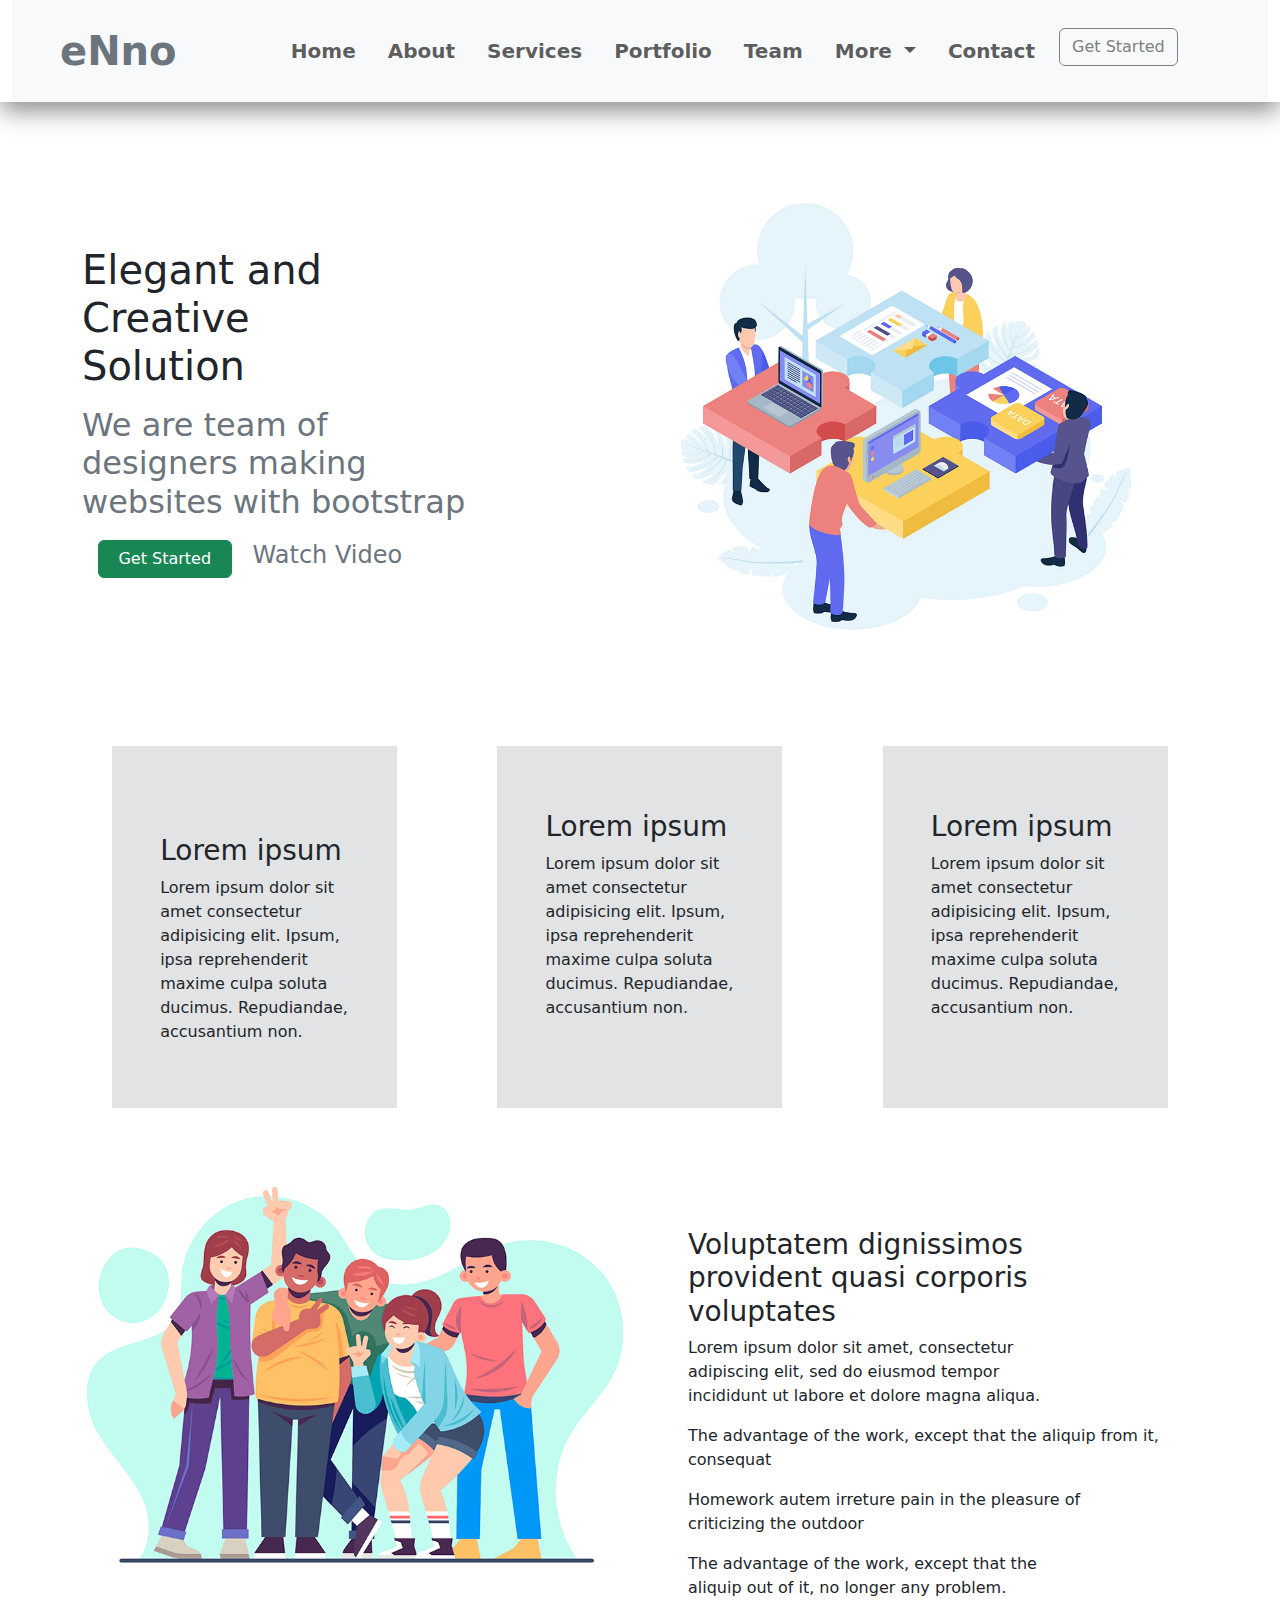
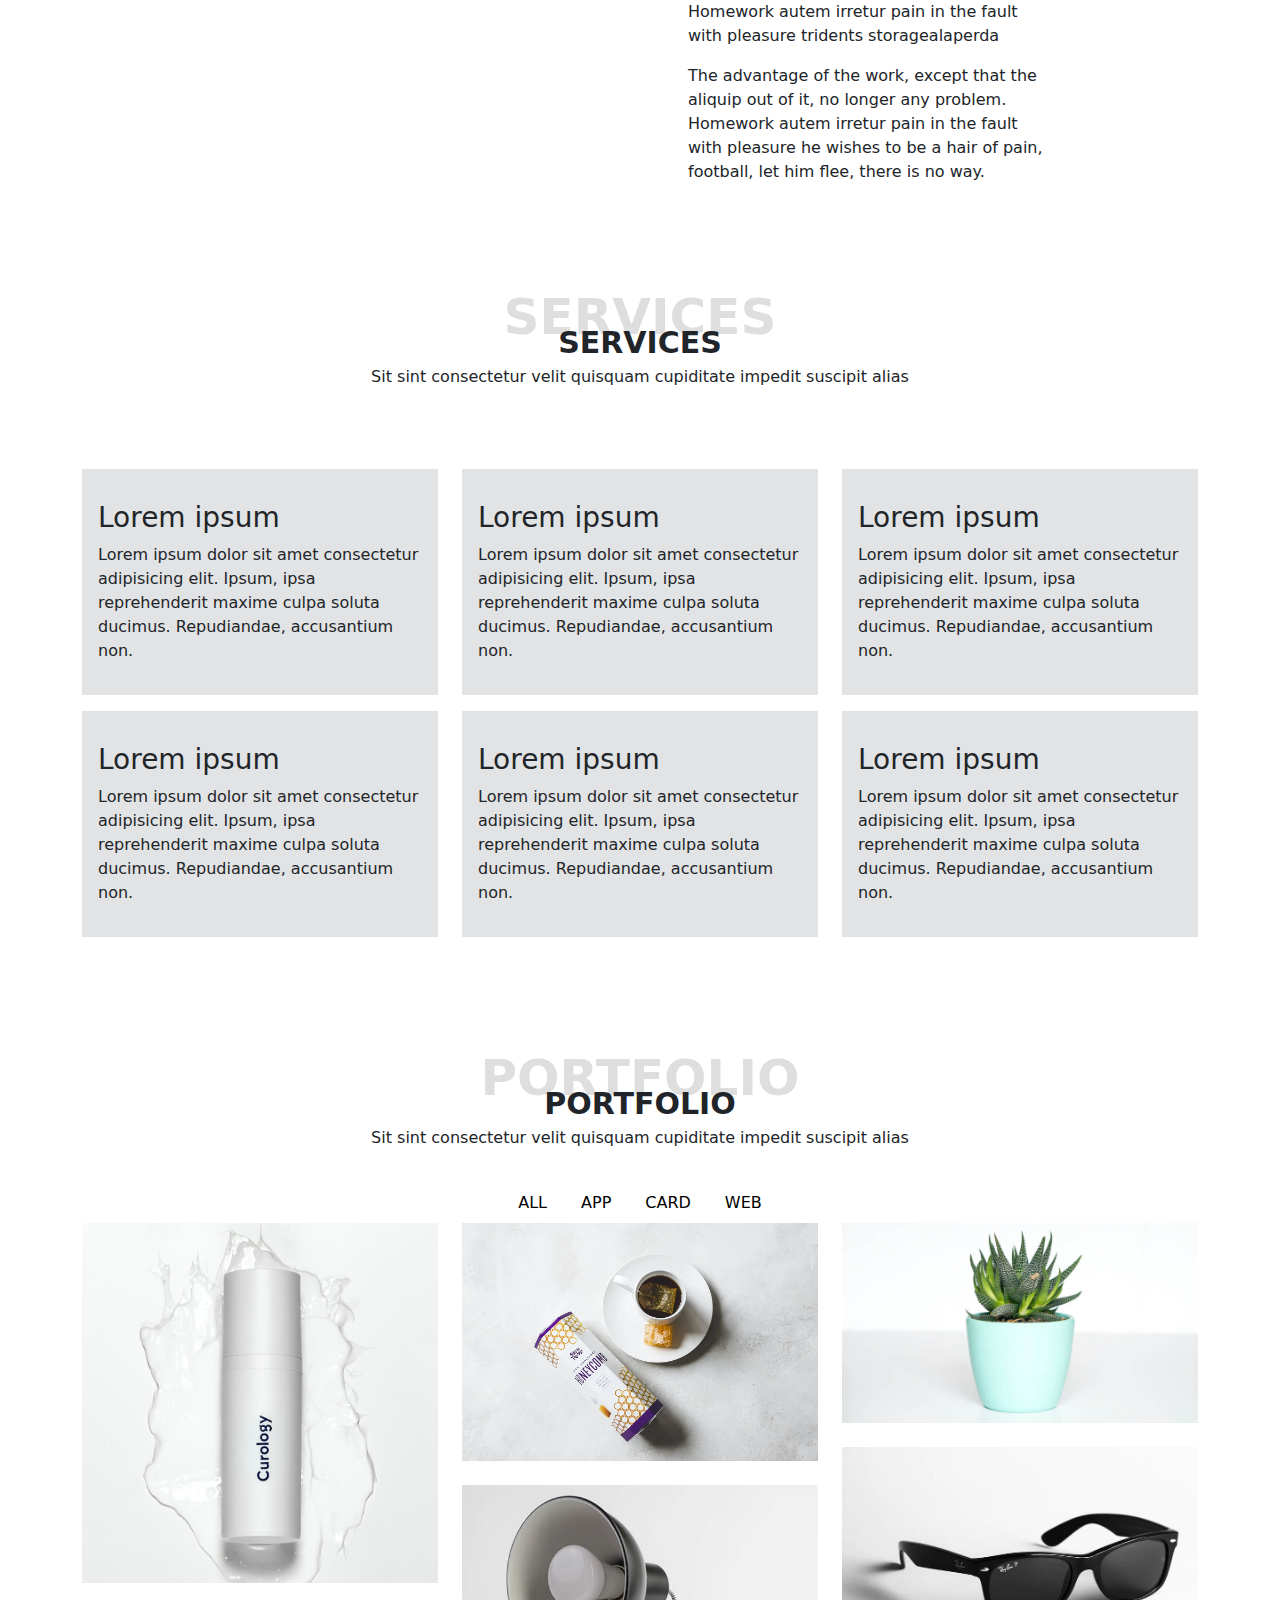
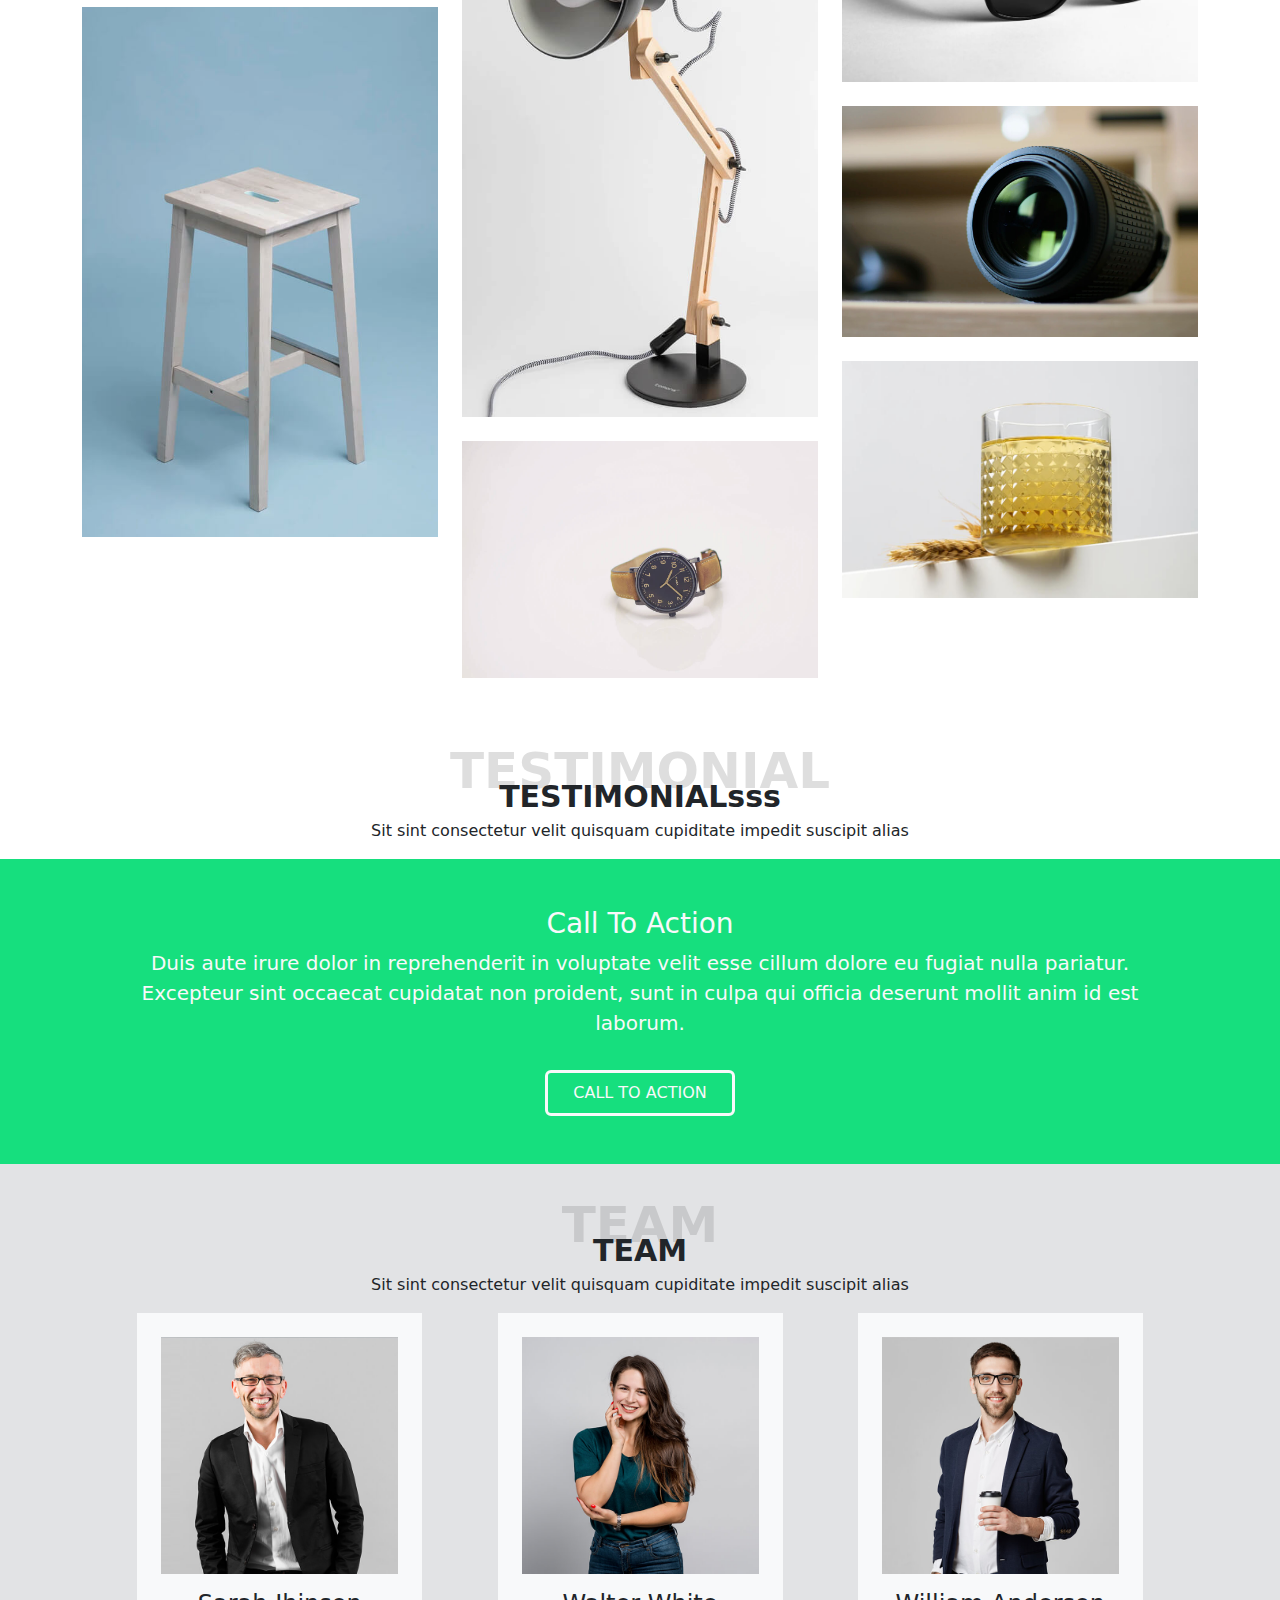
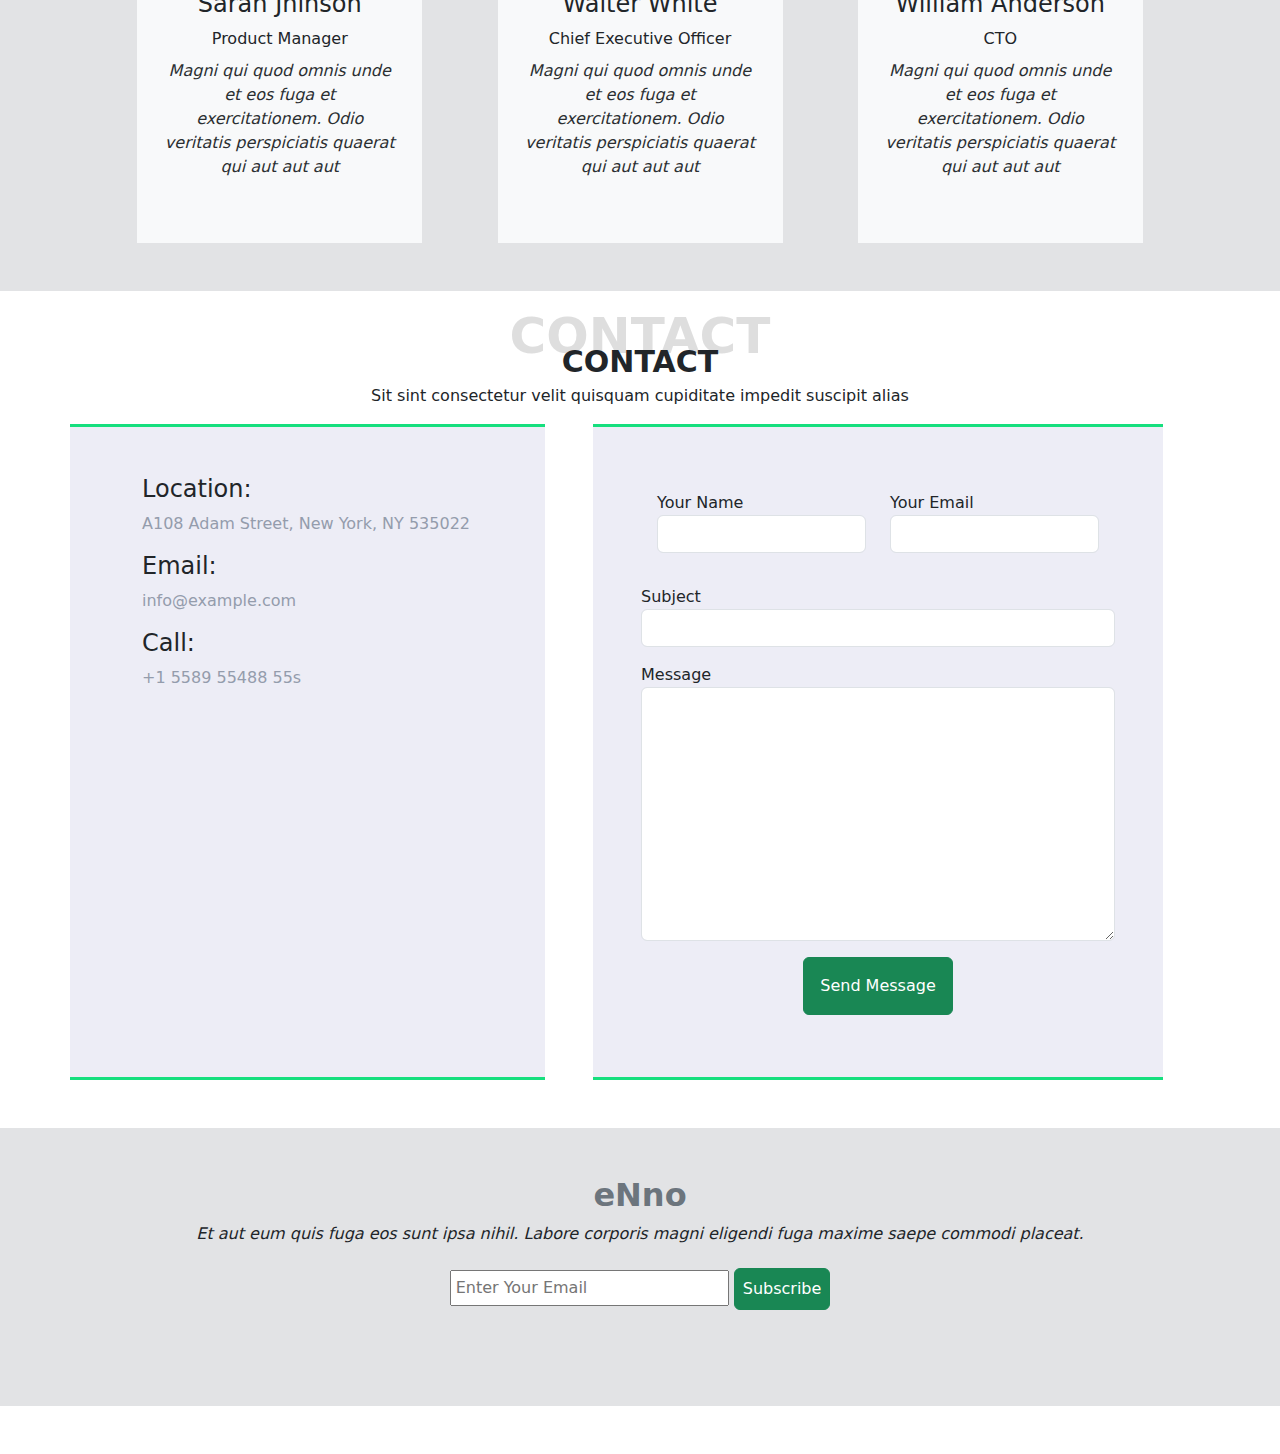
<file: index.html>
<!DOCTYPE html>
<html lang="en">
  <head>
    <meta charset="UTF-8" />
    <meta name="viewport" content="width=device-width, initial-scale=1.0" />
    <title>Enno</title>
    <link
      href="https://cdn.jsdelivr.net/npm/bootstrap@5.3.3/dist/css/bootstrap.min.css"
      rel="stylesheet"
      integrity="sha384-QWTKZyjpPEjISv5WaRU9OFeRpok6YctnYmDr5pNlyT2bRjXh0JMhjY6hW+ALEwIH"
      crossorigin="anonymous"
    />
    <link
      rel="stylesheet"
      href="https://cdnjs.cloudflare.com/ajax/libs/OwlCarousel2/2.3.4/assets/owl.carousel.min.css"
      integrity="sha512-tS3S5qG0BlhnQROyJXvNjeEM4UpMXHrQfTGmbQ1gKmelCxlSEBUaxhRBj/EFTzpbP4RVSrpEikbmdJobCvhE3g=="
      crossorigin="anonymous"
      referrerpolicy="no-referrer"
    />

    <link
      rel="stylesheet"
      href="https://cdnjs.cloudflare.com/ajax/libs/font-awesome/6.5.2/css/all.min.css"
      integrity="sha512-SnH5WK+bZxgPHs44uWIX+LLJAJ9/2PkPKZ5QiAj6Ta86w+fsb2TkcmfRyVX3pBnMFcV7oQPJkl9QevSCWr3W6A=="
      crossorigin="anonymous"
      referrerpolicy="no-referrer"
    />
    <link
      rel="stylesheet"
      href="https://cdnjs.cloudflare.com/ajax/libs/OwlCarousel2/2.3.4/assets/owl.theme.default.min.css"
      integrity="sha512-sMXtMNL1zRzolHYKEujM2AqCLUR9F2C4/05cdbxjjLSRvMQIciEPCQZo++nk7go3BtSuK9kfa/s+a4f4i5pLkw=="
      crossorigin="anonymous"
      referrerpolicy="no-referrer"
    />
    <link rel="stylesheet" href="style.css" />
  </head>
  <body>
    <!-- ---------------header--------------- -->
    <header class="container-fluid">
      <nav class="navbar navbar-expand-lg navbar-light bg-light py-3">
        <a class="navbar-brand ps-5 text-secondary fs-1 fw-bold" href="#"
          >eNno</a
        >
        <button
          class="navbar-toggler"
          type="button"
          data-toggle="collapse"
          data-target="#navbarNav"
          aria-controls="navbarNav"
          aria-expanded="false"
          aria-label="Toggle navigation"
        >
          <span class="navbar-toggler-icon"></span>
        </button>
        <div
          class="collapse navbar-collapse justify-content-around"
          id="navbarNav"
        >
          <ul class="navbar-nav gap-3">
            <li class="nav-item">
              <a
                class="nav-link hover-text text-decoration-none fs-5 fw-bold"
                href="#"
                >Home</a
              >
            </li>
            <li class="nav-item">
              <a
                class="nav-link hover-text text-decoration-none fs-5 fw-bold"
                href="#about"
                >About</a
              >
            </li>
            <li class="nav-item">
              <a
                class="nav-link hover-text text-decoration-none fs-5 fw-bold"
                href="#service"
                >Services</a
              >
            </li>
            <li class="nav-item">
              <a
                class="nav-link hover-text text-decoration-none fs-5 fw-bold"
                href="#portfolio"
                >Portfolio</a
              >
            </li>
            <li class="nav-item">
              <a
                class="nav-link hover-text text-decoration-none fs-5 fw-bold"
                href="#team"
                >Team</a
              >
            </li>
            <li class="nav-item dropdown">
              <a
                class="nav-link hover-text dropdown-toggle text-decoration-none fs-5 fw-bold"
                href="#"
                id="navbarDropdown"
                role="button"
                data-toggle="dropdown"
                aria-haspopup="true"
                aria-expanded="false"
              >
                More
              </a>
              <div class="dropdown-menu" aria-labelledby="navbarDropdown">
                <a class="dropdown-item" href="#">Action</a>
                <a class="dropdown-item" href="#">Another action</a>
                <a class="dropdown-item" href="#">Something else here</a>
              </div>
            </li>
            <li class="nav-item">
              <a
                class="nav-link hover-text text-decoration-none fs-5 fw-bold"
                href="#contact"
                >Contact</a
              >
            </li>
            <li class="nav-item">
              <button class="btn header-btn btn-transparent">
                Get Started
              </button>
            </li>
          </ul>
        </div>
      </nav>

      <!-- <nav class="container py-3 d-flex justify-content-between">
        <h2>eNno</h2>
        <div class="list d-flex gap-4 mt-2">
          <a href="" class="text-decoration-none fs-5 fw-bold">Home</a>
          <a href="#about" class="text-decoration-none fs-5 fw-bold">About</a>
          <a href="#service" class="text-decoration-none fs-5 fw-bold"
            >Services</a
          >
          <a href="#portfolio" class="text-decoration-none fs-5 fw-bold"
            >Portfolio</a
          >
          <a href="#team" class="text-decoration-none fs-5 fw-bold">Team</a>
          <div class="dropdown">
            <button
              class="btn dropdown-toggle p-0"
              type="button"
              data-bs-toggle="dropdown"
              aria-expanded="false"
            >
              <a href="" class="text-decoration-none fs-5 fw-bold">Home</a>
            </button>
            <ul class="dropdown-menu">
              <li><a class="dropdown-item" href="#">Action</a></li>
              <li><a class="dropdown-item" href="#">Another action</a></li>
              <li><a class="dropdown-item" href="#">Something else here</a></li>
            </ul>
          </div>
          <a href="#contact" class="text-decoration-none fs-5 fw-bold"
            >Contact</a
          >
          <button class="btn header-btn btn-transparent">Get Started</button>
        </div>
      </nav> -->
    </header>
    <!-- ---------------header--------------- -->

    <!-- ---------------first-section--------------- -->

    <section class="container-fluid mt-5">
      <div class="container mt-5">
        <div class="row mt-5">
          <div class="row">
            <div class="col-lg-6 col-md- my-5">
              <h2 class="w-50 pt-5 fs-1">Elegant and Creative Solution</h2>
              <h6 class="w-75 pt-2 fs-2 text-secondary">
                We are team of designers making websites with bootstrap
              </h6>
              <div class="mt-3">
                <button class="btn btn-success mx-3 w-25">Get Started</button>
                <span class="text-secondary fs-4"
                  ><i
                    class="fa-regular fa-circle-play fa-xl"
                    style="color: #4c4e52"
                  ></i>
                  Watch Video</span
                >
              </div>
            </div>
            <div class="col-lg-6 p-5">
              <div class="ani-section">
                <img src="hero-img.png"    alt="" class="img-fluid" />
              </div>
            </div>
          </div>
          <div class="container">
            <div class="row d-flex justify-content-around gap-3">
              <div class="col-lg-3 p-5 bg-secondary-subtle">
                <i
                  class="fa-solid fa-laptop fa-xl mx-5"
                  style="color: #07f24e"
                ></i>
                <h3 class="mt-3 hover-text">Lorem ipsum</h3>
                <p>
                  Lorem ipsum dolor sit amet consectetur adipisicing elit.
                  Ipsum, ipsa reprehenderit maxime culpa soluta ducimus.
                  Repudiandae, accusantium non.
                </p>
              </div>
              <div class="col-lg-3 p-5 bg-secondary-subtle">
                <i
                  class="fa-solid fa-rectangle-list fa-2xl"
                  style="color: #07f24e"
                ></i>
                <h3 class="mt-3 hover-text">Lorem ipsum</h3>
                <p>
                  Lorem ipsum dolor sit amet consectetur adipisicing elit.
                  Ipsum, ipsa reprehenderit maxime culpa soluta ducimus.
                  Repudiandae, accusantium non.
                </p>
              </div>
              <div class="col-lg-3 p-5 bg-secondary-subtle">
                <i
                  class="fa-solid fa-clipboard fa-2xl"
                  style="color: #07f24e"
                ></i>
                <h3 class="mt-3 hover-text">Lorem ipsum</h3>
                <p>
                  Lorem ipsum dolor sit amet consectetur adipisicing elit.
                  Ipsum, ipsa reprehenderit maxime culpa soluta ducimus.
                  Repudiandae, accusantium non.
                </p>
              </div>
            </div>
          </div>
        </div>
      </div>
    </section>


    
    <!-- ---------------first-section--------------- -->

    <!-- ---------------about----------------->
    <section class="container-fluid mt-5 py-4" id="about">
      <div class="container">
        <div class="row">
          <div class="col-lg-6">
            <img src="about.png" alt="" class="img-fluid" />
          </div>
          <div class="col-lg-6 p-5">
            <h3>Voluptatem dignissimos provident quasi corporis voluptates</h3>
            <p class="w-75">
              Lorem ipsum dolor sit amet, consectetur adipiscing elit, sed do
     
              eiusmod tempor incididunt ut labore et dolore magna aliqua.
            </p>
            <p>
              <i
                class="fa-regular fa-circle-check fa-2xl"
                style="color: #07f24e"
              ></i>
              The advantage of the work, except that the aliquip from it,
              consequat
            </p>
            <p>
              <i
                class="fa-regular fa-circle-check fa-2xl"
                style="color: #07f24e"
              ></i>
              Homework autem irreture pain in the pleasure of criticizing the
              outdoor
            </p>
            <p class="w-75">
              <i
                class="fa-regular fa-circle-check fa-2xl"
                style="color: #07f24e"
              ></i>
              The advantage of the work, except that the aliquip out of it, no
              longer any problem. Homework autem irretur pain in the fault with
              pleasure tridents storagealaperda
            </p>
            <p class="w-75 fs-6">
              The advantage of the work, except that the aliquip out of it, no
              longer any problem. Homework autem irretur pain in the fault with
              pleasure he wishes to be a hair of pain, football, let him flee,
              there is no way.
            </p>
          </div>
        </div>
      </div>
    </section>
    <!-- ---------------about--------------- -->

    <!-- ---------------service--------------- -->
    <section class="container-fluid mb-5" id="service">
      <div class="container">
        <div class="teams my-5 d-flex flex-column align-items-center">
          <span class="ansil">SERVICES</span>
          <span class="kid">SERVICES</span>
          <p>
            Sit sint consectetur velit quisquam cupiditate impedit suscipit
            alias
          </p>
        </div>
        <div class="row">
          <div class="col-lg-4 col-md-6 mt-3">
            <div class="bg-secondary-subtle p-3">
              <i class="fa-brands fa-dribbble fa-2xl text-success"></i>
              <h3 class="mt-3 hover-text">Lorem ipsum</h3>
              <p>
                Lorem ipsum dolor sit amet consectetur adipisicing elit. Ipsum,
                ipsa reprehenderit maxime culpa soluta ducimus. Repudiandae,
                accusantium non.
              </p>
            </div>
          </div>
          <div class="col-lg-4 col-md-6 mt-3">
            <div class="bg-secondary-subtle p-3">
              <i class="fa-brands fa-dribbble fa-2xl text-success"></i>
              <h3 class="mt-3 hover-text">Lorem ipsum</h3>
              <p>
                Lorem ipsum dolor sit amet consectetur adipisicing elit. Ipsum,
                ipsa reprehenderit maxime culpa soluta ducimus. Repudiandae,
                accusantium non.
              </p>
            </div>
          </div>
          <div class="col-lg-4 col-md-6 mt-3">
            <div class="bg-secondary-subtle p-3">
              <i class="fa-brands fa-dribbble fa-2xl text-success"></i>
              <h3 class="mt-3 hover-text">Lorem ipsum</h3>
              <p>
                Lorem ipsum dolor sit amet consectetur adipisicing elit. Ipsum,
                ipsa reprehenderit maxime culpa soluta ducimus. Repudiandae,
                accusantium non.
              </p>
            </div>
          </div>
          <div class="col-lg-4 col-md-6 mt-3">
            <div class="bg-secondary-subtle p-3">
              <i class="fa-brands fa-dribbble fa-2xl text-success"></i>
              <h3 class="mt-3 hover-text">Lorem ipsum</h3>
              <p>
                Lorem ipsum dolor sit amet consectetur adipisicing elit. Ipsum,
                ipsa reprehenderit maxime culpa soluta ducimus. Repudiandae,
                accusantium non.
              </p>
            </div>
          </div>
          <div class="col-lg-4 col-md-6 mt-3">
            <div class="bg-secondary-subtle p-3">
              <i class="fa-brands fa-dribbble fa-2xl text-success"></i>
              <h3 class="mt-3 hover-text">Lorem ipsum</h3>
              <p>
                Lorem ipsum dolor sit amet consectetur adipisicing elit. Ipsum,
                ipsa reprehenderit maxime culpa soluta ducimus. Repudiandae,
                accusantium non.
              </p>
            </div>
          </div>
          <div class="col-lg-4 col-md-6 mt-3">
            <div class="bg-secondary-subtle p-3">
              <i class="fa-brands fa-dribbble fa-2xl text-success"></i>
              <h3 class="mt-3 hover-text">Lorem ipsum</h3>
              <p>
                Lorem ipsum dolor sit amet consectetur adipisicing elit. Ipsum,
                ipsa reprehenderit maxime culpa soluta ducimus. Repudiandae,
                accusantium non.
              </p>
            </div>
          </div>
        </div>
      </div>
    </section>
    <!-- ---------------service--------------- -->

    <!-- ---------------portfolio----------------->
    <section class="container-fluid py-5" id="portfolio">
      <div class="teams mt-5 d-flex flex-column align-items-center">
        <span class="ansil">PORTFOLIO</span>
        <span class="kid">PORTFOLIO</span>
        <p>
          Sit sint consectetur velit quisquam cupiditate impedit suscipit alias
        </p>
      </div>
      <div class="container mt-3">
        <ul class="nav nav-tabs d-flex justify-content-center">
          <li class="nav-item">
            <a class="nav-link text-black fs-6" aria-current="page" href="#"
              >ALL</a
            >
          </li>
          <li class="nav-item">
            <a class="nav-link hover-text text-black fs-6" href="#">APP</a>
          </li>
          <li class="nav-item">
            <a class="nav-link hover-text text-black fs-6" href="#">CARD</a>
          </li>
          <li class="nav-item">
            <a class="nav-link hover-text text-black fs-6">WEB</a>
          </li>
        </ul>
      </div>
      <div class="container">
        <div class="row d-flex justify-content-evenly">
          <div class="col-lg-4">
            <div class="row">
              <div class="p-card">
                <img
                  src="portfolio\portfolio-1.jpg"
                  alt=""
                  class="img-fluid p-img"
                />
                <div class="d-card mx-4">
                  <div class="dcard-section1 p-2">
                    <h5 class="text-secondary">App 1</h5>
                    <h6 class="text-secondary">App</h6>
                  </div>
                </div>
              </div>
            </div>
            <div class="row mt-4">
              <div class="p-card">
                <img
                  src="portfolio\portfolio-6.jpg"
                  alt=""
                  class="img-fluid p-img"
                />
                <div class="d-card mx-4">
                  <div class="dcard-section1 p-2">
                    <h5 class="text-secondary">App 1</h5>
                    <h6 class="text-secondary">App</h6>
                  </div>
                </div>
              </div>
            </div>
          </div>

          <div class="col-lg-4">
            <div class="row">
              <div class="p-card">
                <img
                  src="portfolio\portfolio-2.jpg"
                  alt=""
                  class="img-fluid p-img"
                />
                <div class="d-card mx-4">
                  <div class="dcard-section1 p-2">
                    <h5 class="text-secondary">App 1</h5>
                    <h6 class="text-secondary">App</h6>
                  </div>
                </div>
              </div>
            </div>
            <div class="row mt-4">
              <div class="p-card">
                <img
                  src="portfolio\portfolio-5.jpg"
                  alt=""
                  class="img-fluid p-img"
                />
                <div class="d-card mx-4">
                  <div class="dcard-section1 p-2">
                    <h5 class="text-secondary">App 1</h5>
                    <h6 class="text-secondary">App</h6>
                  </div>
                </div>
              </div>
            </div>
            <div class="row mt-4">
              <div class="p-card">
                <img
                  src="portfolio\portfolio-9.jpg"
                  alt=""
                  class="img-fluid p-img"
                />
                <div class="d-card mx-4">
                  <div class="dcard-section1 p-2">
                    <h5 class="text-secondary">App 1</h5>
                    <h6 class="text-secondary">App</h6>
                  </div>
                </div>
              </div>
            </div>
          </div>
          <div class="col-lg-4">
            <div class="row">
              <div class="p-card">
                <img
                  src="portfolio\portfolio-3.jpg"
                  alt=""
                  class="img-fluid p-img"
                />
                <div class="d-card mx-4">
                  <div class="dcard-section1 p-2">
                    <h5 class="text-secondary">App 1</h5>
                    <h6 class="text-secondary">App</h6>
                  </div>
                </div>
              </div>
            </div>
            <div class="row mt-4">
              <div class="p-card">
                <img
                  src="portfolio\portfolio-4.jpg"
                  alt=""
                  class="img-fluid p-img"
                />
                <div class="d-card mx-4">
                  <div class="dcard-section1 p-2">
                    <h5 class="text-secondary">App 1</h5>
                    <h6 class="text-secondary">App</h6>
                  </div>
                </div>
              </div>
            </div>
            <div class="row mt-4">
              <div class="p-card">
                <img
                  src="portfolio\portfolio-7.jpg"
                  alt=""
                  class="img-fluid p-img"
                />
                <div class="d-card mx-4">
                  <div class="dcard-section1 p-2">
                    <h5 class="text-secondary">App 1</h5>
                    <h6 class="text-secondary">App</h6>
                  </div>
                </div>
              </div>
            </div>
            <div class="row mt-4">
              <div class="p-card">
                <img
                  src="portfolio\portfolio-8.jpg"
                  alt=""
                  class="img-fluid p-img"
                />
                <div class="d-card mx-4">
                  <div class="dcard-section1 p-2">
                    <h5 class="text-secondary">App 1</h5>
                    <h6 class="text-secondary">App</h6>
                  </div>
                </div>
              </div>
            </div>
          </div>
        </div>
      </div>
    </section>
    <!-- ---------------portfolio--------------- -->

    <!-- ---------------testimonial--------------- -->
    <section class="container-fluid" id="testimonials">
      <div class="teams mt-5 d-flex flex-column align-items-center">
        <span class="ansil">TESTIMONIALsss</span>
        <span class="kid">TESTIMONIAL</span>
        <p>
          Sit sint consectetur velit quisquam cupiditate impedit suscipit alias
        </p>
      </div>
      <div class="container">
        <div class="owl-carousel owl-theme">
        <div class="item ">
          <div class="p-3 bg-secondary-subtle">
            <p >
              <i class="fa-solid fa-quote-left" style="color: #54585f"></i>
              Lorem ipsum dolor sit amet consectetur adipisicing elit. In
              vitae voluptates rerum, doloremque eum eligendi natus veniam?
              Voluptates animi sit, nesciunt architecto dolore pariatur
              omnis, tempora eaque aliquam ratione consequuntur?
              <i class="fa-solid fa-quote-right" style="color: #54585f"></i>
            </p>
            <img
              src="testimonials/testimonials-1.jpg"
              class="test-image w-25 rounded-circle"
            />
            <h5>Aron</h5>
            <h6>Anil's Second Father</h6>
          </div>
            
        </div> 
        <div class="item ">
          <div class="p-3">
            <p>
              <i class="fa-solid fa-quote-left" style="color: #54585f"></i>

              Lorem ipsum dolor sit amet consectetur adipisicing elit. In
              vitae voluptates rerum, doloremque eum eligendi natus veniam?
              Voluptates animi sit, nesciunt architecto dolore pariatur
              omnis, tempora eaque aliquam ratione consequuntur?
    <i class="fa-solid fa-quote-right" style="color: #54585f"></i>
  </p>
  <img
    src="ans.jpeg"
    class="test-image w-25 rounded-circle"
  />
  <h5>Sara Wilsson</h5>
  <h6>Designer</h6>
</div>
        </div> 
        <div class="item bg-secondary-subtle">
          <div class="p-3">
            <p>
              <i class="fa-solid fa-quote-left" style="color: #54585f"></i>
              Lorem ipsum dolor sit amet consectetur adipisicing elit. In
              vitae voluptates rerum, doloremque eum eligendi natus veniam?
              Voluptates animi sit, nesciunt architecto dolore pariatur
              omnis, tempora eaque aliquam ratione consequuntur?
              <i class="fa-solid fa-quote-right" style="color: #54585f"></i>
            </p>
            <img
              src="testimonials/testimonials-1.jpg"
              class="test-image w-25 rounded-circle"
            />
            <h5>Aron</h5>
            <h6>Ansil's Second Father</h6>
          </div>
        </div> 
        <div class="item bg-secondary-subtle">
          <div class="p-3">
          <p >
            <i class="fa-solid fa-quote-left" style="color: #54585f"></i>
            Lorem ipsum dolor sit amet consectetur adipisicing elit. In
            vitae voluptates rerum, doloremque eum eligendi natus veniam?
            Voluptates animi sit, nesciunt architecto dolore pariatur
            omnis, tempora eaque aliquam ratione consequuntur?
            <i class="fa-solid fa-quote-right" style="color: #54585f"></i>
          </p>
          <img
            src="testimonials/testimonials-1.jpg"
            class="test-image w-25 rounded-circle"
          />
          <h5>Aron</h5>
          <h6>Ansil's Second Father</h6>
        </div></div> 
        <div class="item bg-secondary-subtle">
          <div class="p-3">
            <p>
              <i class="fa-solid fa-quote-left" style="color: #54585f"></i>
              Lorem ipsum dolor sit amet consectetur adipisicing elit. In
              vitae voluptates rerum, doloremque eum eligendi natus veniam?
              Voluptates animi sit, nesciunt architecto dolore pariatur
              omnis, tempora eaque aliquam ratione consequuntur?
              <i class="fa-solid fa-quote-right" style="color: #54585f"></i>
            </p>
            <img
              src="testimonials/testimonials-1.jpg"
              class="test-image w-25 rounded-circle"
            />
            <h5>Aron</h5>
            <h6>Ansil's Second Father</h6>
          </div>
        </div>
       
      </div>

 
    </section>
    <!-- ---------------testimonials----------------->

    <section class="container-fluid cta">
      <div class="container text-center p-5 text-light">
        <h3>Call To Action</h3>
        <p class="fs-5">
          Duis aute irure dolor in reprehenderit in voluptate velit esse cillum
          dolore eu fugiat nulla pariatur. Excepteur sint occaecat cupidatat non
          proident, sunt in culpa qui officia deserunt mollit anim id est
          laborum.
        </p>
        <button class="btn cta-btn btn-transparent btn-outline-light p-2 mt-3">
          CALL TO ACTION
        </button>
      </div>
    </section>

    <section class="container-fluid bg-secondary-subtle pt-3">
      <div class="container">
        <div class="teams mt-5 d-flex flex-column align-items-center">
          <span class="ansil">TEAM</span>
          <span class="kid">TEAM</span>
          <p>
            Sit sint consectetur velit quisquam cupiditate impedit suscipit
            alias
          </p>
        </div>

        <div class="row d-flex justify-content-evenly pb-5 gap-2">
          <div class="col-lg-3 text-center bg-light p-4">
            <img src="team\team-1.jpg" alt="" class="img-fluid" />
            <h4 class="mt-3">Sarah Jhinson</h4>
            <span>Product Manager</span>
            <p class="fs-6 mt-2 text-secondary-emphasis fst-italic">
              Magni qui quod omnis unde et eos fuga et exercitationem. Odio
              veritatis perspiciatis quaerat qui aut aut aut
            </p>
            <div class="container social">
              <i
                class="fa-brands fa-twitter fa-lg px-1"
                style="color: #494b50"
              ></i>
              <i
                class="fa-brands fa-facebook fa-lg px-1"
                style="color: #494b50"
              ></i>
              <i
                class="fa-brands fa-instagram fa-lg px-1"
                style="color: #494b50"
              ></i>
              <i
                class="fa-brands fa-linkedin fa-lg px-1"
                style="color: #494b50"
              ></i>
            </div>
          </div>
          <div class="col-lg-3 text-center bg-light p-4">
            <img src="team\team-2.jpg" alt="" class="img-fluid" />
            <h4 class="mt-3">Walter White</h4>
            <span>Chief Executive Officer</span>
            <p class="fs-6 mt-2 text-secondary-emphasis fst-italic">
              Magni qui quod omnis unde et eos fuga et exercitationem. Odio
              veritatis perspiciatis quaerat qui aut aut aut
            </p>
            <div class="container social">
              <i
                class="fa-brands fa-twitter fa-lg px-1"
                style="color: #494b50"
              ></i>
              <i
                class="fa-brands fa-facebook fa-lg px-1"
                style="color: #494b50"
              ></i>
              <i
                class="fa-brands fa-instagram fa-lg px-1"
                style="color: #494b50"
              ></i>
              <i
                class="fa-brands fa-linkedin fa-lg px-1"
                style="color: #494b50"
              ></i>
            </div>
          </div>
          <div class="col-lg-3 text-center bg-light p-4">
            <img src="team\team-3.jpg" alt="" class="img-fluid" />
            <h4 class="mt-3">William Anderson</h4>
            <span>CTO</span>
            <p class="fs-6 mt-2 text-secondary-emphasis fst-italic">
              Magni qui quod omnis unde et eos fuga et exercitationem. Odio
              veritatis perspiciatis quaerat qui aut aut aut
            </p>
            <div class="container social">
              <i
                class="fa-brands fa-twitter fa-lg px-1"
                style="color: #494b50"
              ></i>
              <i
                class="fa-brands fa-facebook fa-lg px-1"
                style="color: #494b50"
              ></i>
              <i
                class="fa-brands fa-instagram fa-lg px-1"
                style="color: #494b50"
              ></i>
              <i
                class="fa-brands fa-linkedin fa-lg px-1"
                style="color: #494b50"
              ></i>
            </div>
          </div>
        </div>
      </div>
    </section>

    <section class="container-fluid my-5">
      <div class="container">
        <div class="teams mt-5 d-flex flex-column align-items-center">
          <span class="ansil">CONTACT</span>
          <span class="kid">CONTACT</span>
          <p>
            Sit sint consectetur velit quisquam cupiditate impedit suscipit
            alias
          </p>
        </div>

        <div class="row  gap-5">
          <div class="col-lg-5 contact-1 p-5">
            <div class="address d-flex gap-4">
              <i
                class="fa-solid fa-2xl mt-4 fa-location-dot"
                style="color: #16e384"
              ></i>
              <div class="address-section">
                <h4>Location:</h4>
                <p class="address-p">A108 Adam Street, New York, NY 535022</p>
              </div>
            </div>
            <div class="email d-flex gap-4">
              <i
                class="fa-regular fa-2xl mt-4 fa-envelope"
                style="color: #16e384"
              ></i>
              <div class="address-section">
                <h4>Email:</h4>
                <p class="address-p">info@example.com</p>
              </div>
            </div>
            <div class="call d-flex gap-4">
              <i
                class="fa-solid fa-2xl mt-4 fa-mobile"
                style="color: #16e384"
              ></i>
              <div class="address-section">
                <h4>Call:</h4>
                <p class="address-p">+1 5589 55488 55s</p>
              </div>
            </div>
            <div class="map mt-3">
              <iframe
                src="https://www.google.com/maps/embed?pb=!1m18!1m12!1m3!1d3946.419802763829!2d76.95305968148105!3d8.458492494149363!2m3!1f0!2f0!3f0!3m2!1i1024!2i768!4f13.1!3m3!1m2!1s0x3b05bb3cf1a21985%3A0x77d1c69ffa7fbf42!2sNational%20College!5e0!3m2!1sen!2sin!4v1721019231294!5m2!1sen!2sin"
                width="100%"
                height="300"
                style="border: 0"
                allowfullscreen=""
                loading="lazy"
                referrerpolicy="no-referrer-when-downgrade"
              ></iframe>
            </div>
          </div>
          <div class="col-lg-6 contact-1 p-5">
            <form action="">
              <div class="row p-3">
                <div class="form-group col-md-6">
                  <label for="name">Your Name</label>
                  <input
                    type="text"
                    name="n  ame"
                    class="form-control"
                    id="name"
                    required=""
                  />
                </div>
                <div class="form-group col-md-6 mt-3 mt-md-0">
                  <label for="name">Your Email</label>
                  <input
                    type="email"
                    class="form-control"
                    name="email"
                    id="email"
                    required=""
                  />
                </div>
              </div>
              <div class="form-group mt-3">
                <label for="name">Subject</label>
                <input
                  type="text"
                  class="form-control"
                  name="subject"
                  id="subject"
                  required=""
                />
              </div>
              <div class="form-group mt-3">
                <label for="name">Message</label>
                <textarea
                  class="form-control"
                  name="message"
                  rows="10"
                  required=""
                ></textarea>
              </div>
              <div class="text-center mt-3">
                <button class="btn btn-success p-3" type="submit">
                  Send Message
                </button>
              </div>
            </form>
          </div>
        </div>
      </div>
    </section>

    <section class="container-fluid my-5 p-5 bg-secondary-subtle">
      <div class="container text-center">
        <h2 class="fw-bolder text-secondary">eNno</h2>
        <p class="fs-6 fst-italic">
          Et aut eum quis fuga eos sunt ipsa nihil. Labore corporis magni
          eligendi fuga maxime saepe commodi placeat.
        </p>
        <input
          type="text"
          placeholder="Enter Your Email"
          class="w-25 p-1 mt-2"
        />
        <button class="btn btn-success p-2">Subscribe</button>
      </div>
      <div class="container social d-flex justify-content-center mt-5 gap-4">
        <i class="fa-brands fa-twitter fa-xl px-1" style="color: #494b50"></i>
        <i class="fa-brands fa-facebook fa-xl px-1" style="color: #494b50"></i>
        <i class="fa-brands fa-instagram fa-xl px-1" style="color: #494b50"></i>
        <i class="fa-brands fa-linkedin fa-xl px-1" style="color: #494b50"></i>
      </div>
    </section>
    <!-- boostrap script -->
    <script
      src="https://cdnjs.cloudflare.com/ajax/libs/jquery/3.7.1/jquery.min.js"
      integrity="sha512-v2CJ7UaYy4JwqLDIrZUI/4hqeoQieOmAZNXBeQyjo21dadnwR+8ZaIJVT8EE2iyI61OV8e6M8PP2/4hpQINQ/g=="
      crossorigin="anonymous"
      referrerpolicy="no-referrer"
    ></script>
    <script
      src="https://cdnjs.cloudflare.com/ajax/libs/OwlCarousel2/2.3.4/owl.carousel.min.js"
      integrity="sha512-bPs7Ae6pVvhOSiIcyUClR7/q2OAsRiovw4vAkX+zJbw3ShAeeqezq50RIIcIURq7Oa20rW2n2q+fyXBNcU9lrw=="
      crossorigin="anonymous"
      referrerpolicy="no-referrer"
    ></script>
    <script
      src="https://cdn.jsdelivr.net/npm/bootstrap@5.3.3/dist/js/bootstrap.bundle.min.js"
      integrity="sha384-YvpcrYf0tY3lHB60NNkmXc5s9fDVZLESaAA55NDzOxhy9GkcIdslK1eN7N6jIeHz"
      crossorigin="anonymous"
    ></script>
    <script>$('.owl-carousel').owlCarousel({
      loop:true,
      margin:10,
      nav:false,
      dots:true,
      dotsEach:1,
      autoplay:true,
    autoplayTimeout:1000,
    autoplayHoverPause:true,
      responsive:{
          0:{
              items:1
          },
          600:{
              items:2
          },
          1000:{
              items:3
          }
      }
  })</script>
  </body>
</html>
</file>
<file: style.css>
* {
  padding: 0px;
  margin: 0px;
}
header {
  box-shadow: 0px 10px 23px -1px rgba(0, 0, 0, 0.45);

  z-index: 1;

  background-color: white;
}
.list a {
  color: grey;
}
.list a:hover {
  color: #16df7e;
}
.teams {
  position: relative;
}
.ansil {
  font-size: 30px;
  z-index: 1;
  font-weight: bold;
}
.kid {
  font-size: 50px;
  position: absolute;
  top: -40px;
  z-index: 0;
  color: rgba(128, 128, 128, 0.264);
  font-weight: bold;
}
.test-image {
  height: 100px;
}
.carousel-inner {
  width: 85%;
}
.cta {
  background-color: #16df7e;
}
.cta-btn {
  border-width: 3px;
  width: 190px;
}
.address-p {
  color: #949cac;
}

.contact-1 {
  background-color: #ededf6;
  border-top: 3px solid #16df7e;
  border-bottom: 3px solid #16df7e;
}
.form-input input {
  border-color: rgba(255, 255, 255, 0.804);
  border-width: 2px;
  height: 44px;
  box-shadow: none;
}
.nav-tabs {
  border: none;
}
.p-img {
  position: relative;
}
.p-card {
  position: relative;
}
.d-card {
  position: absolute;
  bottom: 10px;

  background-color: white;
  width: 85%;

  display: none;
}

.p-img:hover + .d-card {
  display: block;
}
.ani-section {
  height: 500px;
}
.ani-section img {
  animation: updown 5s linear infinite;
}

@keyframes updown {
  0% {
    margin-top: -20px;
  }
  50% {
    margin-top: 0px;
  }
  100% {
    margin-top: 20px;
  }
}

.hover-text:hover {
  color: #16df7e;
}
.header-btn {
  border: 1px grey solid;
  color: grey;
}
</file>
